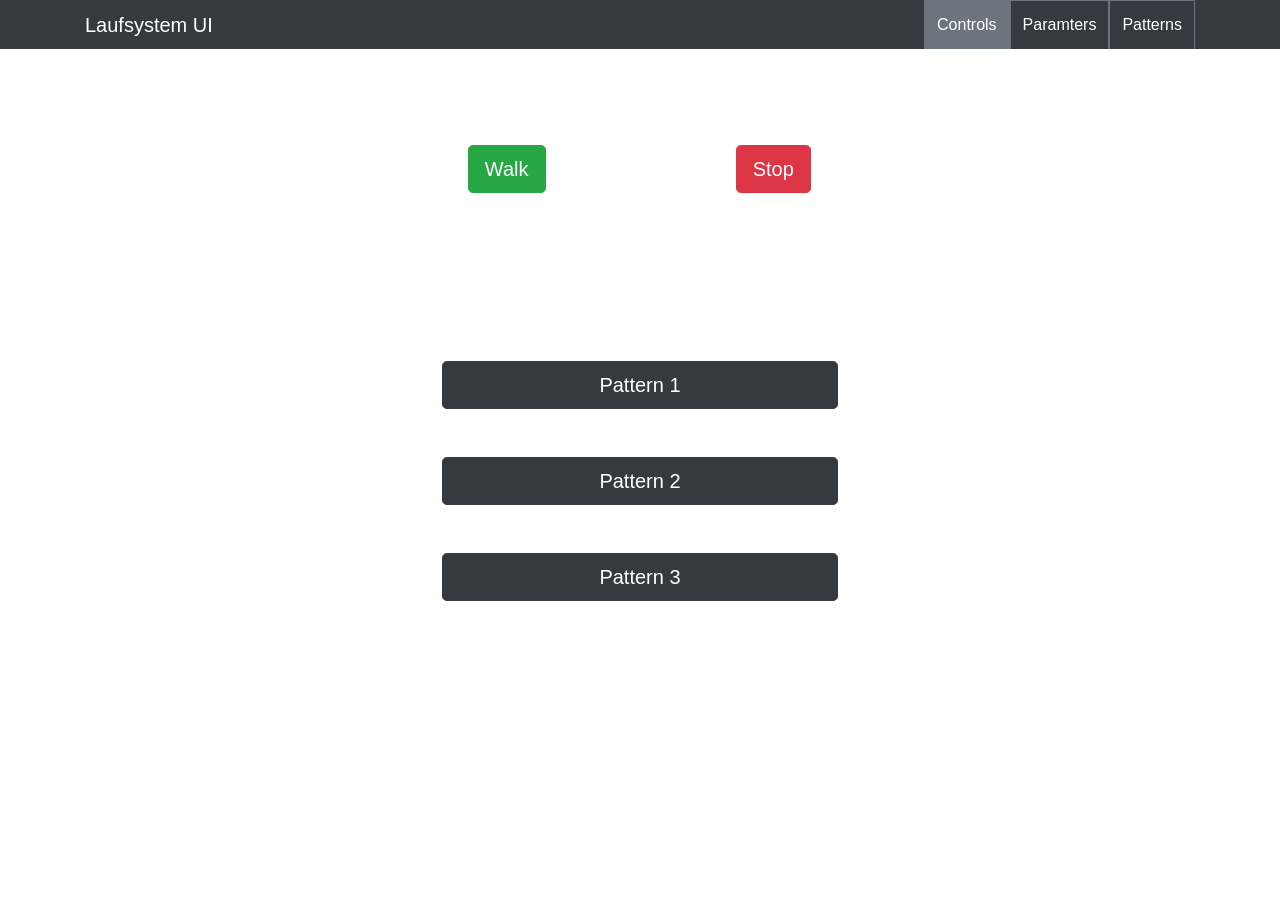
<file: index.html>
<!DOCTYPE html>
<html lang="en">
<head>
    <meta charset="UTF-8">
    <meta http-equiv="X-UA-Compatible" content="IE=edge">
    <meta name="viewport" content="width=device-width, initial-scale=1">
    <title>Laufsystem UI</title>
    <link rel="stylesheet" href="css/style.css">
    <link rel="stylesheet" href="css/bootstrap.css">
    <script src="js/jquery.min.js"></script>
    <script src="js/bootstrap.bundle.js"></script>
    <script src="chart/chart.js/dist/Chart.bundle.js"></script>
    <script src="chart/chart.js/samples/utils.js"></script>
    <script src="chartjs-plugin-dragData-master/dist/chartjs-plugin-dragData.js"></script>
</head>
<body>
<nav class="navbar navbar-expand-sm navbar-light bg-dark py-0">
    <div class="container">
        <div class="navbar-brand text-white">Laufsystem UI</div>
        <div class="navbar-nav">
            <ul class="nav justify-content-center">
                <li id="nav-controls" class="nav-item p-1 border border-bottom-0 border-secondary bg-secondary" data-nav="1"><a
                        class="nav-item nav-link text-white" href="#">Controls</a></li>
                <li id="nav-parameters" class="nav-item p-1 border border-bottom-0 border-secondary " data-nav="2"><a
                        class="nav-item nav-link text-white" href="#">Paramters</a></li>
                <li id="nav-patterns" class="nav-item p-1 border border-bottom-0 border-secondary " data-nav="3"><a
                        class="nav-item nav-link text-white" href="#">Patterns</a></li>
            </ul>
        </div>
    </div>
</nav>
<div id="controls" data-page="1">
    <div class="container-fluid">
        <div class="row my-5"></div>
        <div class="row my-5 justify-content-around">
            <div class ="col-3">

            </div>
            <div class="col-3 col-md-2 text-center">
                <button class="btn btn-success btn-lg" id="walkButton">Walk</button>
            </div>
            <div class="col-3 col-md-2 text-center">
                <button class="btn btn-danger btn-lg" id="stopButton">Stop</button>
            </div>
            <div class ="col-3">
            </div>
        </div>
        <div class="row my-5">
        </div>
        <div class="row my-5 my-md-2"></div>
        <div class="row my-5 my-md-2"></div>
        <div class="row my-5 my-md-2"></div>
        <div class="row my-5 my-md-2"></div>
        <div id="patternButtons">
            <div class="row my-5 justify-content-center">
                <div class="col-sm-5 col-md-4 text-center justify-content-center">
                    <button class="btn btn-dark btn-lg btn-block" id="pattern1">Pattern 1</button>
                </div>
            </div>
            <div class="row  my-5 text-center justify-content-center">
                <div class="col-sm-5 col-md-4 text-center justify-content-center">
                    <button class="btn btn-dark btn-lg btn-block" id="pattern2">Pattern 2</button>
                </div>
            </div>
            <div class="row  my-5 justify-content-center">
                <div class="col-sm-5 col-md-4 text-center">
                    <button class="btn btn-dark btn-lg btn-block" id="pattern3">Pattern 3</button>
                </div>
            </div>
        </div>

    </div>
</div>
<div id="parameters" class="d-none" data-page="2">
    <div class="row mt-5 mb-0">
        <div class="col justify-content-center">
            <p class="text-center">Used actuators</p>
        </div>
    </div>
    <div class="btn-toolbar justify-content-center" role="toolbar" aria-label="Toolbar with button groups">
        <div class="btn-group" role="group" aria-label="First group" id="actuatorButtons">
            <button type="button" class="btn btn-secondary">0</button>
            <button type="button" class="btn btn-secondary">1</button>
            <button type="button" class="btn btn-secondary">2</button>
            <button type="button" class="btn btn-secondary">3</button>
            <button type="button" class="btn btn-secondary">4</button>
            <button type="button" class="btn btn-secondary">5</button>
            <button type="button" class="btn btn-secondary">6</button>
            <button type="button" class="btn btn-secondary">7</button>
        </div>
    </div>
        <form>
            <div class="row justify-content-center">
                <div class="form-group mt-3">
                <label for="cycleTime">Cycletime</label>
                <input type="text" class="form-control" id="cycleTime" aria-describedby="cycleTimeHelp"
                       placeholder="e.g. 3000">
                <small id="cycleTimeHelp" class="form-text text-muted">in milliseconds</small>
            </div>
            </div>
            <div class="row justify-content-center">
                <div class="form-group">
                    <label for="stepsInput">Steps</label>
                    <input type="text" class="form-control" id="stepsInput" aria-describedby="stepsHelp" placeholder="e.g 8" value=steps>
                    <small id="stepsInputHelp" class="form-text text-muted">max. 10 steps</small>
                </div>
            </div>
            <div class="row justify-content-center">
                <button type="submit" class="btn btn-secondary" id="uploadButton">Upload</button>
            </div>
        </form>
    <div class="row justify-content-center text-center">
        <div class="alert alert-danger col-8 mt-4 d-none" role="alert">
            Too many steps!!
        </div>
    </div>
</div>
<div id="patterns" class="d-none" data-page="3">
    <div class="row">
        <div class="col-11 py-5 h-50">
            <canvas id="canvas"></canvas>
        </div>
    </div>
    <div id="patternsManipulateButtons">
        <div class="row justify-content-around mt-3">
            <div class="col-4">
                <button class="btn btn-dark btn-lg btn-block " data-save="1" id="save1">Pattern 1</button>
            </div>
            <div class="col-4">
                <button class="btn btn-dark btn-lg btn-block" data-save="2" id="save2">Pattern 2</button>
            </div>
            <div class="col-4">
                <button class="btn btn-dark btn-lg btn-block" data-save="3" id="save3">Pattern 3</button>
            </div>
        </div>
        <div class="row justify-content-around mt-3">
            <div class="col-4">
                <button class="btn btn-success btn-lg btn-block " data-manip="1" id="saveButton">Save to</button>
            </div>
            <div class="col-4">
                <button class="btn btn-warning btn-lg btn-block " data-manip="2" id="copyButton">Copy</button>
            </div>
            <div class="col-4">
                <button class="btn btn-primary btn-lg btn-block" data-manip="3" id="clearButton">Clear</button>
            </div>
        </div>
        <!--<div class="row mt-3 justify-content-center">
            <div class="col-4">
                <button class="btn btn-secondary btn-lg btn-block d-none" id="cancelButton">Cancel</button>
            </div>
        </div>-->
    </div>

    <div class="modal fade" id="copyModal" tabindex="-1" role="dialog" aria-labelledby="modalLabel" aria-hidden="true" data-selected=0>
        <div class="modal-dialog" role="document">
            <div class="modal-content">
                <div class="modal-header">
                    <h5 class="modal-title" id="modalLabel">Copying one pattern to another</h5>
                    <button type="button" class="close" data-dismiss="modal" aria-label="Close">
                        <span aria-hidden="true">&times;</span>
                    </button>
                </div>
                <div class="modal-body">
                    <p>Choose save slot</p>
                </div>
                <div class="modal-footer row justify-content-around">
                        <div class="col-4">
                            <button type="button" class="btn btn-dark btn-block" data-dismiss="modal" data-copy="0" id="firstCopyButton"></button>
                        </div>
                        <div class="col-4">
                            <button type="button" class="btn btn-dark btn-block" data-dismiss="modal" data-copy="0" id="secondCopyButton"></button>
                        </div>
                </div>
            </div>
        </div>
    </div>
</div>
<script src="js/definitions.js"></script>
<script src="js/functions.js"></script>
</body>
</html>
</file>
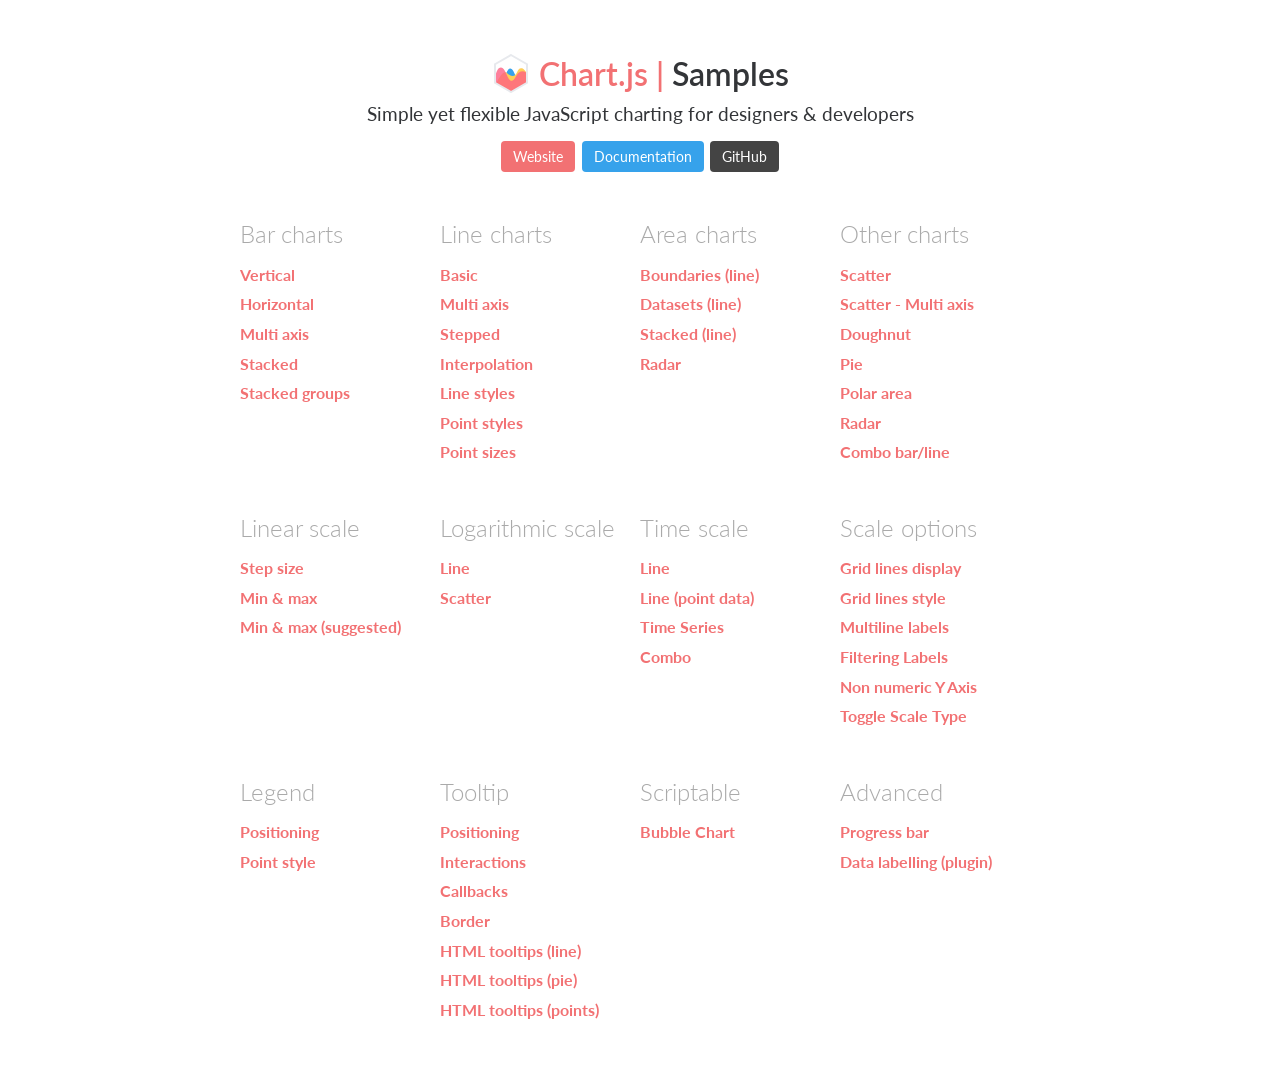
<file: chart/chart.js/samples/index.html>
<!DOCTYPE html>
<html lang="en-US">
<head>
	<meta charset="utf-8">
	<meta http-equiv="X-UA-Compatible" content="IE=Edge">
	<meta name="viewport" content="width=device-width, initial-scale=1">
	<link rel="stylesheet" type="text/css" href="style.css">
	<link rel="icon" href="favicon.ico">
	<script src="samples.js"></script>
	<script src="utils.js"></script>
	<title>Chart.js samples</title>
</head>
<body>
	<div class="content">
		<div class="header">
			<div class="chartjs-title">Samples</div>
			<div class="chartjs-caption">Simple yet flexible JavaScript charting for designers &amp; developers</div>
			<div class="chartjs-links">
				<a class="btn btn-chartjs" href="http://www.chartjs.org">Website</a>
				<a class="btn btn-docs" href="http://www.chartjs.org/docs">Documentation</a>
				<a class="btn btn-gh" href="https://github.com/chartjs/Chart.js">GitHub</a>
			</div>
		</div>

		<div id="categories" class="samples-categories"></div>
	</div>

	<script>
		function createCategory(item) {
			var el = document.createElement('div');
			el.className = 'samples-category';
			el.innerHTML =
				'<div class="title">' + item.title + '</div>' +
				'<div class="items"></div>';
			return el;
		}

		function createEntry(item) {
			var el = document.createElement('div');
			el.className = 'samples-entry';
			el.innerHTML = '<a class="title" href="' + item.path + '">' + item.title + '</a>';
			return el;
		}

		var categories = document.getElementById('categories');
		Samples.items.forEach(function(item) {
			var category = createCategory(item);
			var children = category.getElementsByClassName('items')[0];

			(item.items || []).forEach(function(item2) {
				children.appendChild(createEntry(item2));
			});

			categories.appendChild(category);
		});
	</script>
</body>
</html>
</file>
<file: css/style.css>
@media (max-width: 575px){
ul.nav{
    font-size: small;
}
}

@media (min-width: 576px) {

}

 /*Medium devices (tablets, 768px and up)*/
@media (min-width: 768px) {

}

/*Large devices (desktops, 992px and up)*/
@media (min-width: 992px) {

}

/*Extra large devices (large desktops, 1200px and up)*/
@media (min-width: 1200px) {

}

canvas{
    -moz-user-select: none;
    -webkit-user-select: none;
    -ms-user-select: none;
}
</file>
<file: chart/chart.js/samples/style.css>
@import url('https://maxcdn.bootstrapcdn.com/font-awesome/4.7.0/css/font-awesome.min.css');
@import url('https://fonts.googleapis.com/css?family=Lato:100,300,400,700,900');

body, html {
	color: #333538;
	font-family: 'Lato', sans-serif;
	line-height: 1.6;
	padding: 0;
	margin: 0;
}

a {
	color: #f27173;
	text-decoration: none;
}

a:hover {
	color: #e25f5f;
	text-decoration: underline;
}

.content {
	max-width: 800px;
	margin: auto;
	padding: 16px 32px;
}

.header {
	text-align: center;
	padding: 32px 0;
}

.wrapper {
	min-height: 400px;
	padding: 16px 0;
	position: relative;
}

.wrapper.col-2 {
	display: inline-block;
	min-height: 256px;
	width: 49%;
}

@media (max-width: 400px) {
	.wrapper.col-2 {
		width: 100%
	}
}

.wrapper canvas {
	-moz-user-select: none;
	-webkit-user-select: none;
	-ms-user-select: none;
}

.toolbar {
	display: flex;
}

.toolbar > * {
	margin: 0 8px 0 0;
}

.btn {
	background-color: #aaa;
	border-radius: 4px;
	color: white;
	padding: 0.25rem 0.75rem;
}

.btn .fa {
	font-size: 1rem;
}

.btn:hover {
	background-color: #888;
	color: white;
	text-decoration: none;
}

.btn-chartjs { background-color: #f27173; }
.btn-chartjs:hover { background-color: #e25f5f; }
.btn-docs:hover { background-color: #2793db; }
.btn-docs { background-color: #36A2EB; }
.btn-docs:hover { background-color: #2793db; }
.btn-gh { background-color: #444; }
.btn-gh:hover { background-color: #333; }

.btn-on {
	border-style: inset;
}

.chartjs-title {
	font-size: 2rem;
	font-weight: 600;
	white-space: nowrap;
}

.chartjs-title::before {
	background-image: url(logo.svg);
	background-position: left center;
	background-repeat: no-repeat;
	background-size: 40px;
	content: 'Chart.js | ';
	color: #f27173;
	font-weight: 600;
	padding-left: 48px;
}

.chartjs-caption {
	font-size: 1.2rem;
}

.chartjs-links {
	display: flex;
	justify-content: center;
	padding: 8px 0;
}

.chartjs-links a {
	align-items: center;
	display: flex;
	font-size: 0.9rem;
	margin: 0.2rem;
}

.chartjs-links .fa:before {
	margin-right: 0.5em;
}

.samples-category {
	display: inline-block;
	margin-bottom: 32px;
	vertical-align: top;
	width: 25%;
}

.samples-category > .title {
	color: #aaa;
	font-weight: 300;
	font-size: 1.5rem;
}

.samples-category:hover > .title {
	color: black;
}

.samples-category > .items {
	padding: 8px 0;
}

.samples-entry {
	padding: 0 0 4px 0;
}

.samples-entry > .title {
	font-weight: 700;
}

@media (max-width: 640px) {
	.samples-category { width: 33%; }
}

@media (max-width: 512px) {
	.samples-category { width: 50%; }
}

@media (max-width: 420px) {
	.chartjs-caption { font-size: 1.05rem; }
	.chartjs-title::before { content: ''; }
	.chartjs-links a { flex-direction: column; }
	.chartjs-links .fa { margin: 0 }
	.samples-category { width: 100%; }
}

.analyser table {
	color: #333;
	font-size: 0.9rem;
	margin: 8px 0;
	width: 100%
}

.analyser th {
	background-color: #f0f0f0;
	padding: 2px;
}

.analyser td {
	padding: 2px;
	text-align: center;
}
</file>
